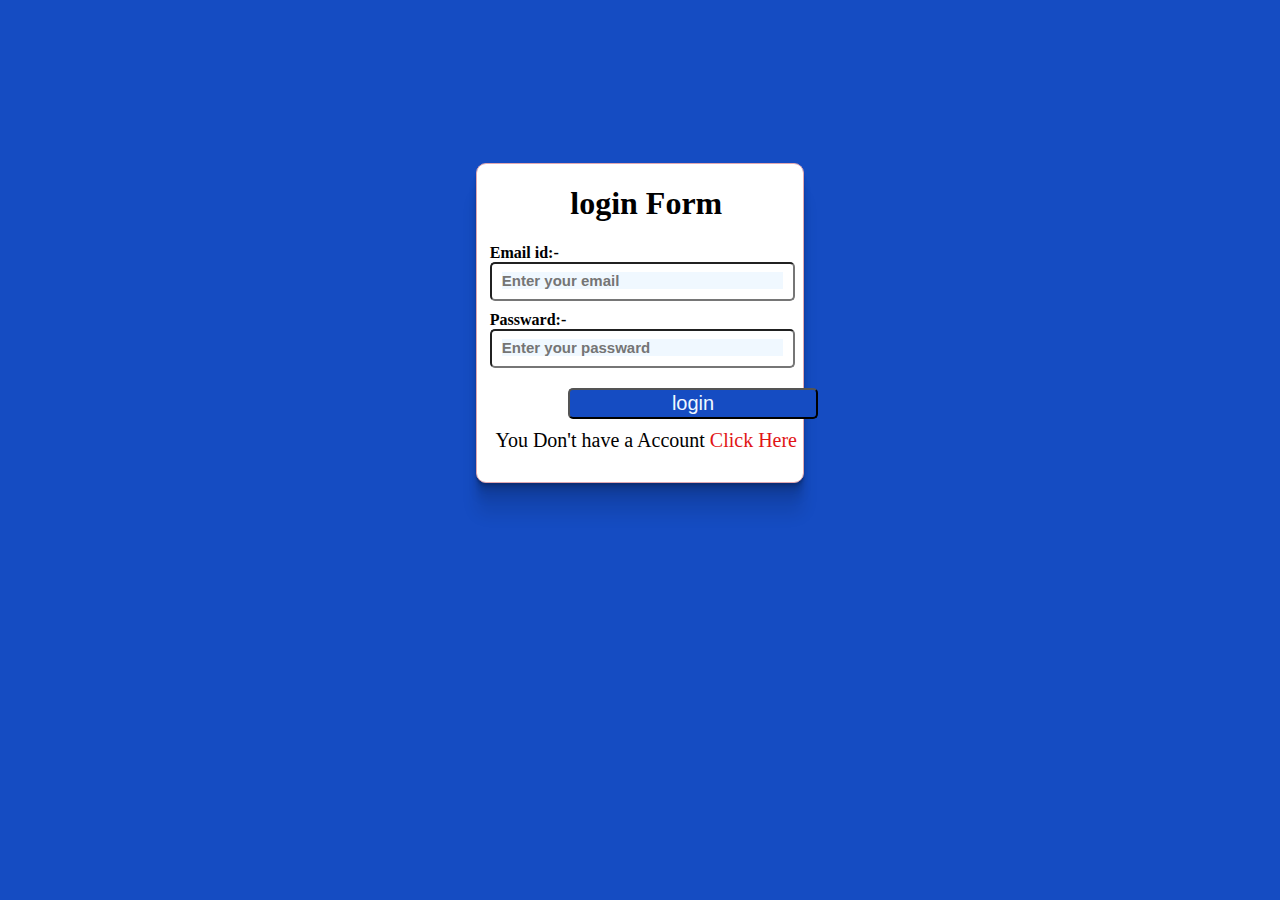
<file: index.html>
<!DOCTYPE html>
<html lang="en">
  <head>
    <meta charset="UTF-8" />
    <meta name="viewport" content="width=device-width, initial-scale=1.0" />
    <title>Document</title>
    <link rel="stylesheet" href="index.css" />
  </head>
  <body>
    <div id="main_container">
    
       
        <form id="form">
          <h1>login Form</h1>
          <label for="">Email id:-</label><br />
          <input type="email" id="email" placeholder="Enter your email" /><br />
          <label for=""> Passward:-</label><br />
          <input
            type="password"
            id="password"
            placeholder="Enter your passward"
          /><br />
          <div id="login_btn">
            <button id="login">login</button>
            <div id="link">
              You Don't have a Account <a href="register.html">Click Here</a>
            </div>
          </div>
        </form>
      
    </div>
   
  </body>
  <script>
    let btn = document.getElementById("login");
   let from=document.getElementById("form")
    btn.addEventListener("click", (ele)=>{
    ele.preventDefault()
    loginUser()
    });
    let dataLogin = JSON.parse(localStorage.getItem("user")) || [];
    console.log(dataLogin);
    function loginUser() {
      // ele.preventDefult();
      let userDeatils = {
        email: document.getElementById("email").value,
        password: document.getElementById("password").value,
      };
      let valueChek = dataLogin.find(
        (element) =>
          element.email === userDeatils.email &&
          element.password === userDeatils.password
      );
      console.log(valueChek);
      if (valueChek) {
        localStorage.setItem("login_user", JSON.stringify(valueChek));
        alert("login successfull");
        window.location.href = "home.html";
      } else {
        alert("login failed");
      }
      form.reset();
    }
  </script>
</html>
</file>
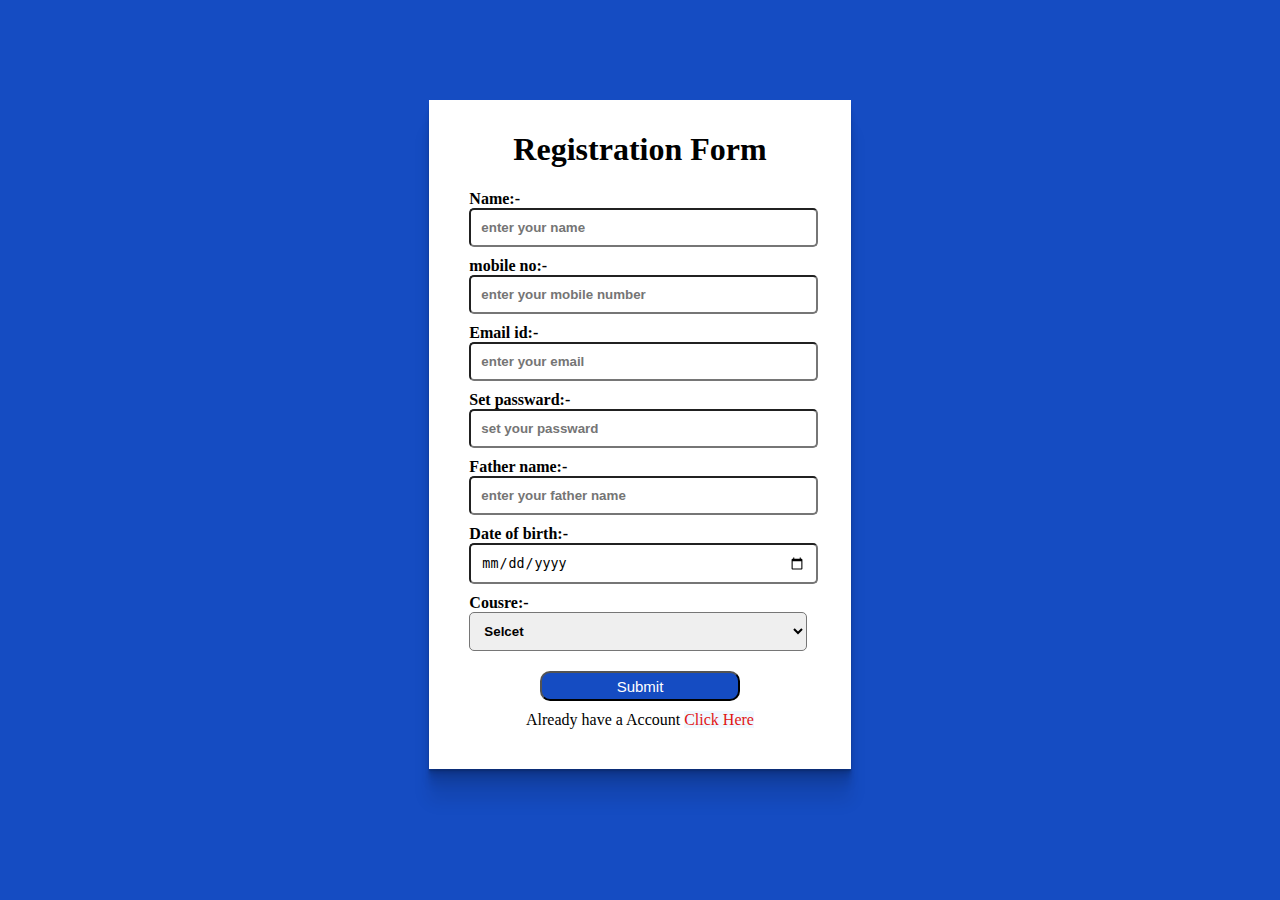
<file: register.html>
<!DOCTYPE html>
<html lang="en">
  <head>
    <meta charset="UTF-8" />
    <meta name="viewport" content="width=device-width, initial-scale=1.0" />
    <title>Document</title>
    <link rel="stylesheet" href="register.css" />
  </head>
  <body>

    
 
    <div id="main_con">
     
          <form id="form">
            
        <div><h1>Registration Form</h1></div>
        <label for="">Name:-</label><br>
        <input type="text" id="name" placeholder="enter your name"><br>
        <label for="">mobile no:-</label><br>
        <input type="number" id="mobile" placeholder="enter your mobile number"><br>
        <label for="">Email id:-</label><br>
        <input type="email" id="email" placeholder="enter your email"><br>
        <label for="">Set passward:-</label><br>
        <input type="password" id="passward" placeholder="set your passward"><br>
        
        <label for="">
          Father name:-</label><br>
        <input type="text" id="father_name" placeholder="enter your father name"><br>
        <label for="">Date of birth:- </label><br>
        <input type="date" id="date_of_birth" placeholder="enter your date of birth"><br>
        <label for="">Cousre:-</label><br>
        <select name="" id="select">
          <option value="select">Selcet</option>
          <option value="html">Html</option>
          <option value="css">css</option>
          <option value="java script">Java Script</option>
        </select>
         
        

        <div id="button" > 
          <button id="btn">Submit</button>


        </div>
        <div id="link"> Already have a Account    <a href="index.html">Click Here</a></div>
          </form>
   

    

 
        
   

  
 
    </div>
   
     

   
  </body>
  <script src="index.js"></script>
</html>
</file>
<file: index.css>
body{
  background-color: rgb(21, 76, 194);
}
  #main_container{
    width: 99%;
    margin: auto;

  }

  form{
     


  width: 25%;
  margin: 13% auto;
  height: auto;

  border-radius: 10px;
opacity: 100%;
border-radius: 10px;
background-color: white;
 padding-bottom: 20px;    
    background-color: white;
   padding-left: 1%;
  
      border: 1px solid rgb(225, 168, 177);
      box-shadow: rgba(0, 0, 0, 0.09) 0px 2px 1px, rgba(0, 0, 0, 0.09) 0px 4px 2px, rgba(0, 0, 0, 0.09) 0px 8px 4px, rgba(0, 0, 0, 0.09) 0px 16px 8px, rgba(0, 0, 0, 0.09) 0px 32px 16px;
   
  }
  #login{
      width: 250px;
  text-align: center;
   margin-top: 10px;
  font-size: 20px;
  margin-left: 25%;
  border-radius: 5px;
  background-color: rgb(21, 76, 194);
    color: aliceblue;

    padding: 2px;
  
  }
  
  #login a{
      text-decoration: none;
      font-size: 17px;
  text-align: center;
  
  
   
  
  }
  #link{
      text-align: center;
      margin-top: 10px;
      margin-bottom: 10px;
      font-size: 20px;
  }
  
  #link a{
    text-decoration: none;
    color: rgb(225, 21, 21);
    font-style: bold;
  
  
  }
  /* #login:hover{
   cursor: pointer;
   
    background-color: rgb(16, 39, 219);
    color: white;

    border-radius: 10px;
  
  } */
  h1{
    text-align: center;
    /* border: 2px solid red; */
  
  
   
  }
  input,select{
      width: 90%;
      margin-bottom: 10px;
      padding: 10px;
      border-radius: 5px;
      
   
  }
  select{
    width: 102%;
    border-radius: 5px;
    font-weight: bold;
  }
  label{
    font-weight: bold;

  }
  ::placeholder,option{
     font-weight: bold;
     font-size: 15px;
     background-color: aliceblue;
  }
  
  
   
    @media screen and (min-width: 200px) and (max-width: 757px){
  
  
      body{
        background-color: rgb(42, 53, 179);
      }
      #main_container{
        width: 99%;
        margin: auto;
        margin-top: 40%;
      
      }
      form{
     


        width: 85%;
        margin: 13% auto;
        height: auto;
      
        border-radius: 10px;
      opacity: 100%;
      border-radius: 10px;
      background-color: white;
       padding-bottom: 20px;    
          background-color: white;
         padding-left: 1%;
        
            border: 1px solid rgb(225, 168, 177);
            box-shadow: rgba(0, 0, 0, 0.09) 0px 2px 1px, rgba(0, 0, 0, 0.09) 0px 4px 2px, rgba(0, 0, 0, 0.09) 0px 8px 4px, rgba(0, 0, 0, 0.09) 0px 16px 8px, rgba(0, 0, 0, 0.09) 0px 32px 16px;
         
        }
   
    
      #login{
     
    width: 98%;
      font-size: 20px;
      margin-left: 0%;
      border-radius: 5px;
        background-color: rgb(145, 145, 221);
        
      
      }
  
  
  
  
    }
    @media screen and (min-width: 758px) and (max-width: 1024px){
  
   #form_div{
    width: 90%;
   }
  
  
      #login{
      
       width: 94.5%;
      font-size: 20px;
      margin-left: 0%;
      border-radius: 5px;
        background-color: rgb(145, 145, 221);
        
      
      }
      form{
     


        width: 65%;
        margin: 13% auto;
        height: auto;
      
        border-radius: 10px;

      border-radius: 10px;
      background-color: white;
       padding-bottom: 20px;    
          background-color: white;
         padding-left: 1%;
        
            border: 1px solid rgb(225, 168, 177);
            box-shadow: rgba(0, 0, 0, 0.09) 0px 2px 1px, rgba(0, 0, 0, 0.09) 0px 4px 2px, rgba(0, 0, 0, 0.09) 0px 8px 4px, rgba(0, 0, 0, 0.09) 0px 16px 8px, rgba(0, 0, 0, 0.09) 0px 32px 16px;
         
        }
  
   
  
    }
</file>
<file: register.css>
body{
  background-color: rgb(21, 76, 194);
}
#main_con{
  width: 90%;
  margin: auto;
 
}

form{
   
  width: 30%;

  margin: auto;

  margin: 100px auto;

background-color: white;
 
 padding-bottom: 20px;
 
     padding: 40px;
     padding-top: 10px;
    /* border: 2px solid rgb(142, 142, 225); */
    box-shadow: rgba(0, 0, 0, 0.09) 0px 2px 1px, rgba(0, 0, 0, 0.09) 0px 4px 2px, rgba(0, 0, 0, 0.09) 0px 8px 4px, rgba(0, 0, 0, 0.09) 0px 16px 8px, rgba(0, 0, 0, 0.09) 0px 32px 16px;
 
}
#button{
text-align: center;
}
#btn {
  width: 200px;
  background-color: rgb(21, 76, 194);
margin-top: 10px;
  color: white;
  font-size: 15px;
  height: 30px;
  border-radius: 10px;


}
#link{
  margin-top: 10px;
text-align: center;
 

}
a{
  text-decoration: none;
  color: rgb(225, 21, 21);
  font-style: bold;
  background-color: aliceblue;

}

h1{
  text-align: center;
  /* border: 2px solid red; */

}
input,select{
    width: 95%;
    margin-bottom: 10px;
    padding: 10px;
    border-radius: 5px;
    
 
}
select{
  width: 99%;
  border-radius: 5px;
  font-weight: bold;
}
::placeholder,option,select{
   font-weight: bold;
}
label{
margin-top: 20px;
font-weight: bold;
}

h2{
  text-align: center;
  box-shadow: rgba(0, 0, 0, 0.15) 0px 15px 25px, rgba(0, 0, 0, 0.05) 0px 5px 10px;
}




 
  @media screen and (min-width: 200px) and (max-width: 757px){

    form{
   
      width: 70%;
    
      margin: auto;
    
      margin: 20px auto;
    
    background-color: white;
     
     padding-bottom: 20px;
     
         padding: 40px;
         padding-top: 10px;
        /* border: 2px solid rgb(142, 142, 225); */
        box-shadow: rgba(0, 0, 0, 0.09) 0px 2px 1px, rgba(0, 0, 0, 0.09) 0px 4px 2px, rgba(0, 0, 0, 0.09) 0px 8px 4px, rgba(0, 0, 0, 0.09) 0px 16px 8px, rgba(0, 0, 0, 0.09) 0px 32px 16px;
     
    }

#button button{
  
 margin: 5px;
}
select{
  width: 107%;
 
}
#link{
  text-align: center;
  margin: auto;
}

  }
  @media screen and (min-width: 758px) and (max-width: 1024px){

    #form_div{
      width: 100%;
      
    }
    form{
   
      width: 80%;
    
      margin: auto;
    
      margin: 40px auto;
    
    background-color: white;
     
     padding-bottom: 20px;
     
         padding: 40px;
         padding-top: 10px;
        /* border: 2px solid rgb(142, 142, 225); */
        box-shadow: rgba(0, 0, 0, 0.09) 0px 2px 1px, rgba(0, 0, 0, 0.09) 0px 4px 2px, rgba(0, 0, 0, 0.09) 0px 8px 4px, rgba(0, 0, 0, 0.09) 0px 16px 8px, rgba(0, 0, 0, 0.09) 0px 32px 16px;
     
    }



  }
</file>
